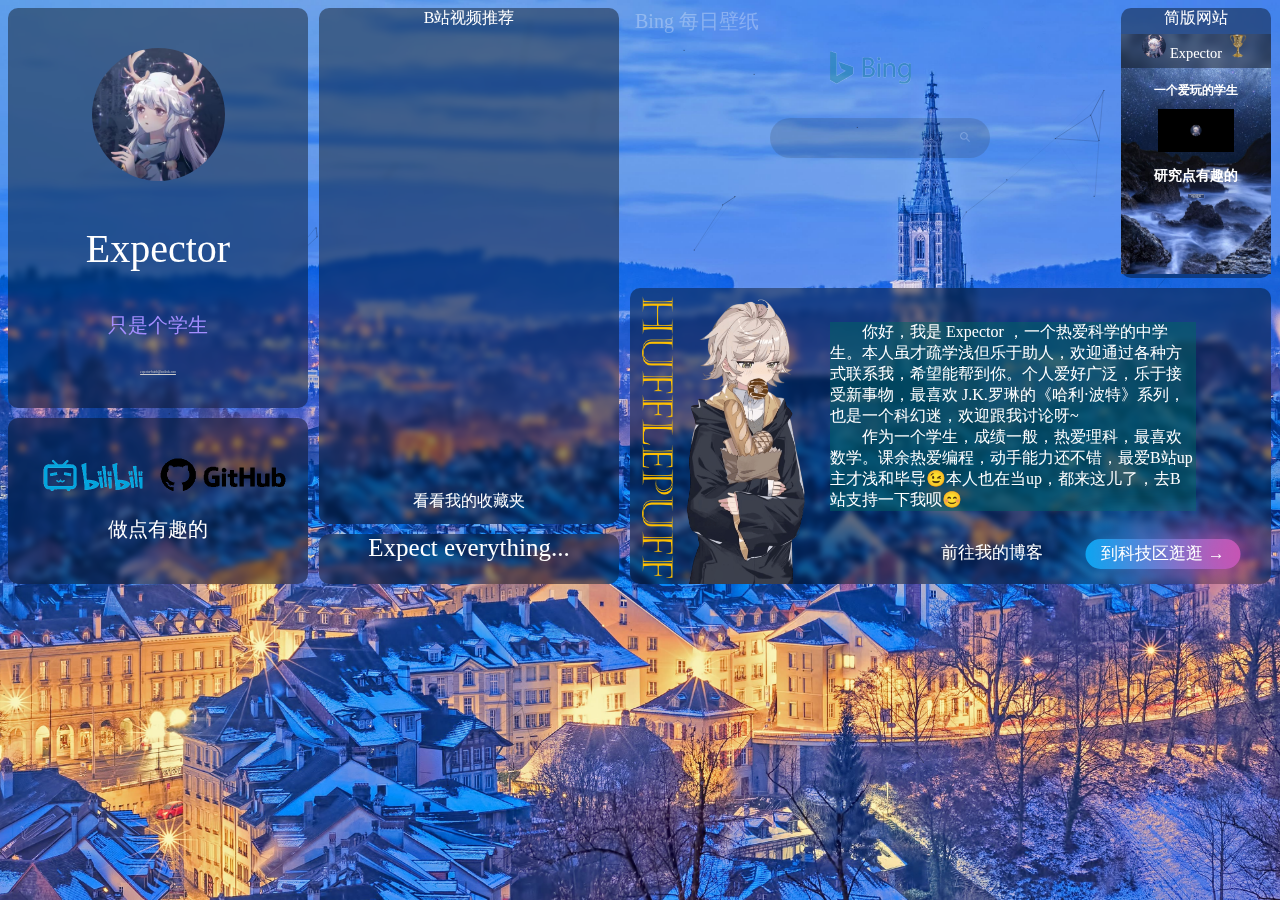
<file: index.html>
﻿<!DOCTYPE html>
<html>

<head>
  <meta charset="utf-8">
  <title>Expector的个人空间</title>
  <link rel="shortcut icon" href="imgs/icon.ico">
  <link rel="stylesheet" href="more/style.css">
  <script src="more/jquery.js"></script>
</head>

<body onselectstart="return false">
  <div class="first">
    <div class="idc">
      <img src="imgs/E.jpg" alt="头像" style="width:133px;height:133px;border-radius: 133px;margin-top: 40px;" />
      <p style="font-size: 40px;color: #FFFFFF;font-family: 'Lucida Handwriting';">Expector</p>
      <p style="font-size: 20px;color: #a48dff;font-family: STKaiti;">只是个学生</p>
      <a href="mailto: expector-hutch@outlook.com" target="_blank"
        style="font-size: 3px;color: #CCCCCC;">expector-hutch@outlook.com</a>
    </div>
    <div class="more">
      <a href="https://space.bilibili.com/1530809275" target="_blank" title="Expector-Hutch"><img
          src="imgs/bilibili.png" style="width:126px;height:34px;margin-top: 40px;"></a>
      <a href="https://github.com/Expector-Hutch/" target="_blank" title="Expector"><img src="imgs/github.png"
          style="width:126px;height:34px;margin-top: 40px;"></a>
      <p style="font-size: 20px;color: #ffffff;font-family: STKaiti;">做点有趣的</p>
    </div>
  </div>
  <div class="second">
    <div class="bili">
      <a href="https://www.bilibili.com/" target="_blank">B站视频推荐</a>
      <iframe src="https://player.bilibili.com/player.html?aid=938810639&bvid=BV13T4y167bM&cid=718512975&page=1"
        scrolling="no" border="0" frameborder="no" framespacing="0" allowfullscreen="true"> </iframe>
      <iframe src="https://player.bilibili.com/player.html?aid=200522733&bvid=BV16z411z7Qp&cid=187517087&page=1"
        scrolling="no" border="0" frameborder="no" framespacing="0" allowfullscreen="true"> </iframe>
      <iframe src="https://player.bilibili.com/player.html?aid=847707089&bvid=BV1tL4y1Y7iF&cid=398097638&page=1"
        scrolling="no" border="0" frameborder="no" framespacing="0" allowfullscreen="true"> </iframe>
      <a href="https://space.bilibili.com/1530809275/favlist?fid=1487819775&ftype=create" target="_blank">看看我的收藏夹</a>
    </div>
    <div class="word">
      <a id="w" style="font-size: 25px;color: #FFFFFF;"></a>
    </div>
  </div>
  <div class="bing">
    <a href="https://www.microsoft.com/zh-cn/bing/bing-wallpaper" target="_blank"
      style="font-size: 20px;color: #FFFFFF;font-family: YouYuan;margin-left: 5px;text-decoration:none;">Bing
      每日壁纸</a>
    <p style="text-align: center;"><a href="https://cn.bing.com" target="_blank"><img src="imgs/bing.png"
          style="height: 33px;width: 81px;" /></a></p>
    <div class="search-box">
      <input id="search-txt" type="text" onkeypress="if (event.keyCode == 13) showResult();"
        onkeydown="entersearch(event)" />
      <a class="serach-btn" type="button" onclick="to()">
        <img src="imgs/s.png" style="height: 10px;width: 10px;">
      </a>
    </div>
    <script type="text/javascript">
      function jumpPage(searchValue) {
        window.open("https://cn.bing.com/search?q=" + searchValue);
      }

      function entersearch(event) {
        if (event.keyCode == 13) {
          to();
        }
      }

      function to() {
        var searchValue = document.getElementById("search-txt").value;
        jumpPage(searchValue);
      }
    </script>
  </div>
  <div class="lit">
    <a href="more/ex2.html" style="color: #ffffff;text-decoration:none;">简版网站</a>
    <iframe id="ex" src="more/ex2.html" frameborder="no" scrolling="auto"
      style="height: 240px;width: 150px;margin-top: -114px;"></iframe>
  </div>
  <div class="about">
    <img src="imgs/H.png" style="height: 288px;width: 52px;" />
    <img src="imgs/HQPQ.png" style="height: 285px;width: 120px;margin-top: 11px;" />
    <p>&emsp;&emsp;你好，我是 Expector ，一个热爱科学的中学生。本人虽才疏学浅但乐于助人，欢迎通过各种方式联系我，希望能帮到你。个人爱好广泛，乐于接受新事物，最喜欢
      J.K.罗琳的《哈利·波特》系列，也是一个科幻迷，欢迎跟我讨论呀~<br>&emsp;&emsp;作为一个学生，成绩一般，热爱理科，最喜欢数学。课余热爱编程，动手能力还不错，最爱B站up主才浅和毕导😉本人也在当up，都来这儿了，去B站支持一下我呗😊
    </p>
    <a id="bk" href="https://blog-expector.netlify.app/">前往我的博客</a>
    <a id="kg" href="more/error.html">到科技区逛逛 →</a>
  </div>

  <!--鼠标点击事件 -->
  <script src="more/mouse-click.js" defer=""></script>
  <script>
    function o(w, v, i) {
      return w.getAttribute(v) || i
    }

    function j(i) {
      return document.getElementsByTagName(i)
    }

    function l() {
      var i = j("script"),
        w = i.length,
        v = i[w - 1];
      return {
        l: w,
        z: o(v, "zIndex", -1),
        o: o(v, "opacity", 0.5),
        c: o(v, "color", "0,0,0"),
        n: o(v, "count", 99)
      }
    }

    function k() {
      r = u.width = window.innerWidth || document.documentElement.clientWidth || document.body.clientWidth,
        n = u.height = window.innerHeight || document.documentElement.clientHeight || document.body.clientHeight
    }

    function b() {
      e.clearRect(0, 0, r, n);
      var w = [f].concat(t);
      var x, v, A, B, z, y;
      t.forEach(function (i) {
        i.x += i.xa,
          i.y += i.ya,
          i.xa *= i.x > r || i.x < 0 ? -1 : 1,
          i.ya *= i.y > n || i.y < 0 ? -1 : 1,
          e.fillRect(i.x - 0.5, i.y - 0.5, 1, 1);
        for (v = 0; v < w.length; v++) {
          x = w[v];
          if (i !== x && null !== x.x && null !== x.y) {
            B = i.x - x.x, z = i.y - x.y, y = B * B + z * z;
            y < x.max && (x === f && y >= x.max / 2 && (i.x -= 0.03 * B, i.y -= 0.03 * z), A = (x
                .max - y) / x.max, e.beginPath(), e.lineWidth = A / 2, e.strokeStyle =
              "rgba(" + s.c + "," + (A + 0.2) + ")", e.moveTo(i.x, i.y), e.lineTo(x.x, x.y), e
              .stroke())
          }
        }
        w.splice(w.indexOf(i), 1)
      }), m(b)
    }
    var u = document.createElement("canvas"),
      s = l(),
      c = "c_n" + s.l,
      e = u.getContext("2d"),
      r, n,
      m = window.requestAnimationFrame || window.webkitRequestAnimationFrame || window.mozRequestAnimationFrame ||
      window.oRequestAnimationFrame || window.msRequestAnimationFrame || function (i) {
        window.setTimeout(i, 1000 / 45)
      },
      a = Math.random,
      f = {
        x: null,
        y: null,
        max: 20000
      };
    u.className = "particle_canvas";
    var browserName = navigator.userAgent.toLowerCase();
    if (/msie/i.test(browserName) && !/opera/.test(browserName)) {
      u.className += ' ie10_gte';
    };
    u.id = c;
    u.style.cssText = "position:fixed;top:0;left:0;z-index:" + s.z + ";opacity:" + s.o;
    j("body")[0].appendChild(u);
    k(), window.onresize = k;
    window.onmousemove = function (i) {
        i = i || window.event,
          f.x = i.clientX,
          f.y = i.clientY
      },
      window.onmouseout = function () {
        f.x = null,
          f.y = null
      };
    for (var t = [], p = 0; s.n > p; p++) {
      var h = a() * r,
        g = a() * n,
        q = 2 * a() - 1,
        d = 2 * a() - 1;
      t.push({
        x: h,
        y: g,
        xa: q,
        ya: d,
        max: 6000
      })
    }
    setTimeout(function () {
      b()
    }, 100)
  </script>
  <style>
    .github-corner:hover .octo-arm {
      animation: octocat-wave 560ms ease-in-out
    }

    @keyframes octocat-wave {

      0%,
      100% {
        transform: rotate(0)
      }

      20%,
      60% {
        transform: rotate(-25deg)
      }

      40%,
      80% {
        transform: rotate(10deg)
      }
    }

    @media (max-width:500px) {
      .github-corner:hover .octo-arm {
        animation: none
      }

      .github-corner .octo-arm {
        animation: octocat-wave 560ms ease-in-out
      }
    }
  </style>
</body>

</html>
</file>
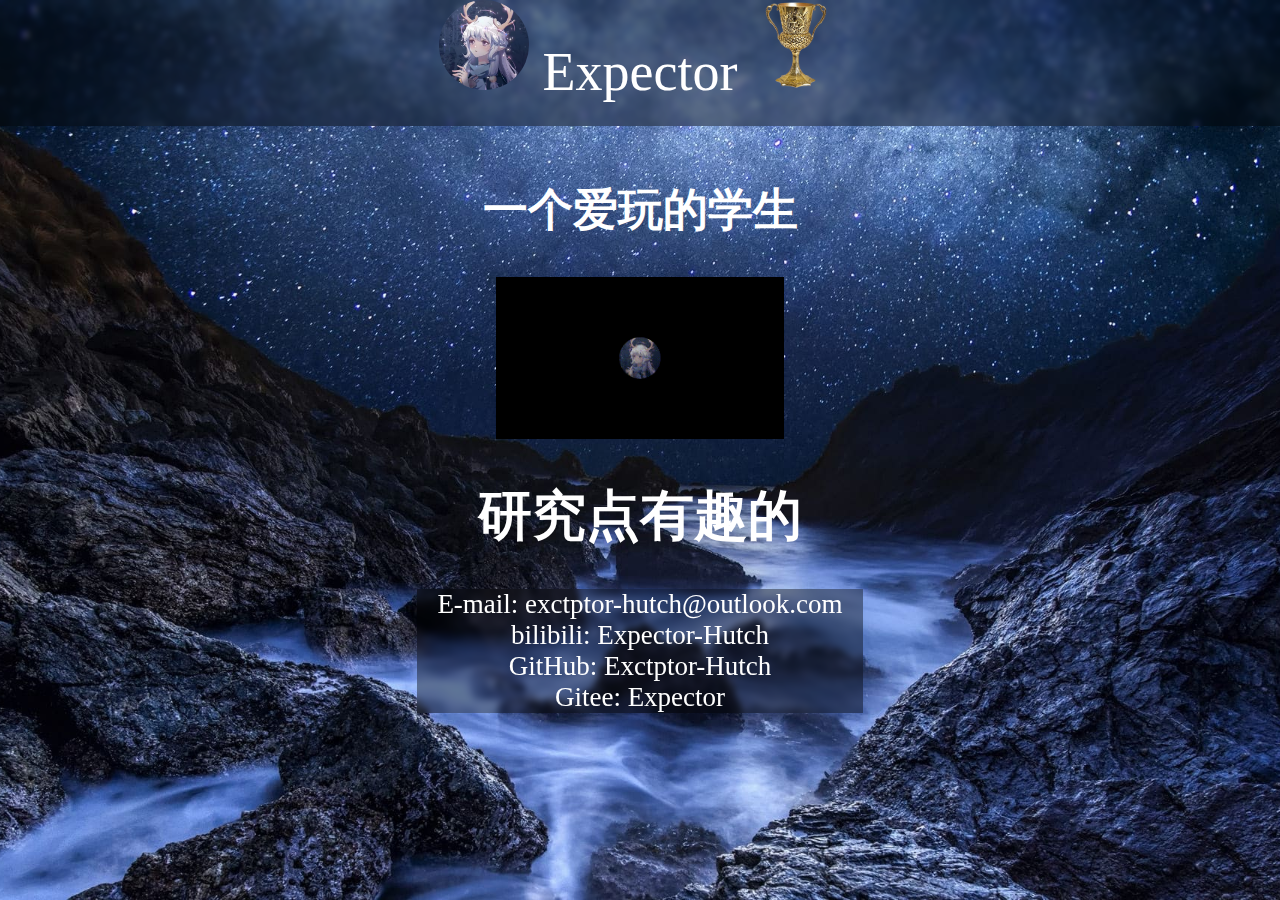
<file: more/ex2.html>
<!DOCTYPE html>
<!-- 如果要嵌入请务必使用id为ex的标签 -->
<html>
    <head lang="zh-cn">
        <meta charset="utf-8">
        <title>Expector的个人主页</title>
        <link rel="shortcut icon" href=../imgs/icon.ico>
        <style>
            body::-webkit-scrollbar {/*滚动条整体样式*/
                width: 4px; /*高宽分别对应横竖滚动条的尺寸*/
                height: 4px;
            }
            body::-webkit-scrollbar-thumb {/*滚动条里面小方块*/
                border-radius: 5px;
                box-shadow: inset 0 0 5px rgba(0,0,0,0.2);
                background: rgba(0,0,0,0.2);
            }
            body::-webkit-scrollbar-track {/*滚动条里面轨道*/
                box-shadow: inset 0 0 5px rgba(0,0,0,0.2);
                border-radius: 0;
                background: rgba(0,0,0,0.1);
            }
            body {
                background-image: url(../imgs/bg2.jpg);
                background-position: center center;
                background-repeat: no-repeat;
                background-attachment: fixed;
                background-size: cover;
            }
            #hd {
                position: absolute;
                left: 0px;
                top: 0px;
                float: top;
                width: 100vw;
                height: 14vh;
                background-color: #00000066;
                backdrop-filter: blur(3px);
                text-align: center;
            }
            #bd {
                margin-top: 20vh;
                text-align: center;
            }
            #lg {
                width: 33ch;
                background-color: #00000066;
                backdrop-filter: blur(3px);
                text-align: center;
                margin: 0 auto;
                font-family: 'Lucida Handwriting';
            }
        </style>
    </head>
    <body id="body">
        <div id="hd">
            <a style="font-size: 6vh;color: #FFFFFF;font-family: 'Lucida Handwriting';"><img src="../imgs/E.jpg" style="height: 10vh;width: 10vh;border-radius: 10vh;" /> Expector <img src="../imgs/HQ.png"  style="height: 10vh;width: 10vh;" /></a>
        </div>
        <div id="bd">
            <h2 style="font-size: 5vh;color: #FFFFFF;font-family: STXingkai;">一个爱玩的学生</h2>
            <img src="../imgs/E.gif" style="width: 32vh;height: 18vh;">
            <h1 style="font-size: 6vh;color: #FFFFFF;font-family: STKaiti;">研究点有趣的</h1>
        </div>
        <div id="lg">
            <a href="mailto: expector-hutch@outlook.com" target="_blank" style="color: #FFFFFF;text-decoration:none;word-break: break-all;">E-mail: exctptor-hutch@outlook.com<br/></a>
            <a href="https://space.bilibili.com/1530809275" target="_blank" style="color: #FFFFFF;text-decoration:none;word-break: break-all;">bilibili: Expector-Hutch<br/></a>
            <a href="https://github.com/Expector-Hutch" target="_blank" style="color: #FFFFFF;text-decoration:none;word-break: break-all;">GitHub: Exctptor-Hutch<br/></a>
            <a href="https://gitee.com/expector" target="_blank" style="color: #FFFFFF;text-decoration:none;word-break: break-all;">Gitee: Expector</a>
        </div>
    </body>
    <script>
        if (window.self === window.top){
            document.getElementById("lg").style.fontSize = ((window.screen.availWidth>window.screen.availHeight)?"3vh":"3vw");
        } else{
            document.getElementById("lg").style.fontSize = "1px";
        }
        document.getElementById("lg").style.maxWidth = document.getElementById("body").clientWidth+"px"
    </script>
</html>
</file>
<file: more/style.css>
body { 
    background-image: url(../imgs/bg1.jpg);
    background-position: center center;
    background-repeat: no-repeat;
    background-attachment: fixed;
    background-size: cover;
}

.first {
    width: 300px;
    text-align: center;
}
.idc {
    background-color:#00000066;
    height: 400px;
    border-radius: 10px;
    backdrop-filter: blur(3px);
    transition: all 0.1s;
}
.more {
    background-color:#00000066;
    height: 166px;
    border-radius: 10px;
    margin-top: 10px;
    backdrop-filter: blur(3px);
}

.second {
    width: 300px;
    margin-left: 311px;
    margin-top: -576px;
    text-align: center;
}
.bili {
    background-color:#00000066;
    backdrop-filter: blur(3px);
    height: 516px;
    border-radius: 10px;
}
.bili iframe {
    opacity: 0.15;
    transition: 0.5s;
}
.bili iframe:hover {
    opacity: 1;
    transition: 0.5s;
}
.bili a {
    text-decoration:none;
    color: #ffffff;
}
.bili a:hover {
    color: #0088ff;
}
.word {
    background-color:#00000066;
    backdrop-filter: blur(3px);
    margin-top: 10px;
    height: 50px;
    border-radius: 10px;
}
#w::before {
    font-family: 'Lucida Handwriting';
    content: "Expect everything...";
}
#w:hover::before {
    font-family: STXingkai;
    content: "让时间抚去伤痛……";
}

.bing {
    background-image: url(https://api.dujin.org/bing/1920.php);
    background-size: cover;
    opacity: 0.3;
    margin-left: 622px;
    margin-top: -576px;
    width: 480px;
    height: 270px;
    border-radius: 10px;
    transition: 0.5s;
}
.bing:hover {
    opacity: 1;
    transition: 0.5s;
}
.search-box {
    margin-left: 140px;
	margin-top: 30px; /*距上部*/
	background: #2f364099;
	height: 20px;
	width: 200px;
	border-radius: 20px; /*边框圆角*/
	padding: 10px;
    backdrop-filter: blur(3px);
}
.serach-btn {
	float: right;
	width: 20px;
	height: 20px;
	background-color: #00000000;
	border-color: #00000000;
}
#search-txt {
	border: none;
	background: none;
	outline: none;
	float: left;
	color: white;
	font-size: 14px;
	transition: 0.3s;
	line-height: 20px;
	width: 170px;
}

.lit {
    background-color:#00000066;
    backdrop-filter: blur(3px);
    border-radius: 10px;
    margin-left: 1113px;
    margin-top: -270px;
    height: 270px;
    width: 150px;
    text-align: center;
}

.about {
    background-color:#00000066;
    backdrop-filter: blur(3px);
    border-radius: 10px;
    margin-left: 622px;
    margin-top: 10px;
    height: 296px;
    width: 641px;
}
.about p {
    font-family: STKaiti;
    color: #ffffff;
    background-color: #00ffff33;
    backdrop-filter: blur(3px);
    margin-left: 200px;
    margin-top: -266px;
    width: 366px;
}
#bk {
    text-decoration: none;
    position: absolute;
    color: #ffffff;
    font-size: 17px;
    font-family: STXingkai;
    left: 311px;
    top: 253px;
}
#kg {
    text-decoration: none;
    position: absolute;
    left: 533px;
    top: 266px;
    transform: translate(-50%,-50%);
    font-size: 17px;
    font-family: STXinwei;
    background: linear-gradient(90deg,#03a9f4,#f441a5,#ffeb3b,#03a9f4);
    background-size: 400%;
    width: 155px;
    height: 30px;
    line-height: 30px;
    text-align: center;
    color: #fff;
    border-radius: 50px;
    z-index: 1;
}
#kg::before {
    content: "";
    position: absolute;
    left: -5px;
    right: -5px;
    top: -5px;
    bottom: -5px;
    background: linear-gradient(90deg,#03a9f4,#f441a5,#ffeb3b,#03a9f4);
    background-size: 300%;
    border-radius: 5px;
    filter: blur(20px);
    z-index: -1;
}
#kg:hover::before{
    animation: sun 8s infinite;
}
#kg:hover{
    animation: sun 8s infinite;
}
@keyframes sun{
    100%{
        background-position: -400% 0;
    }
}
</file>
